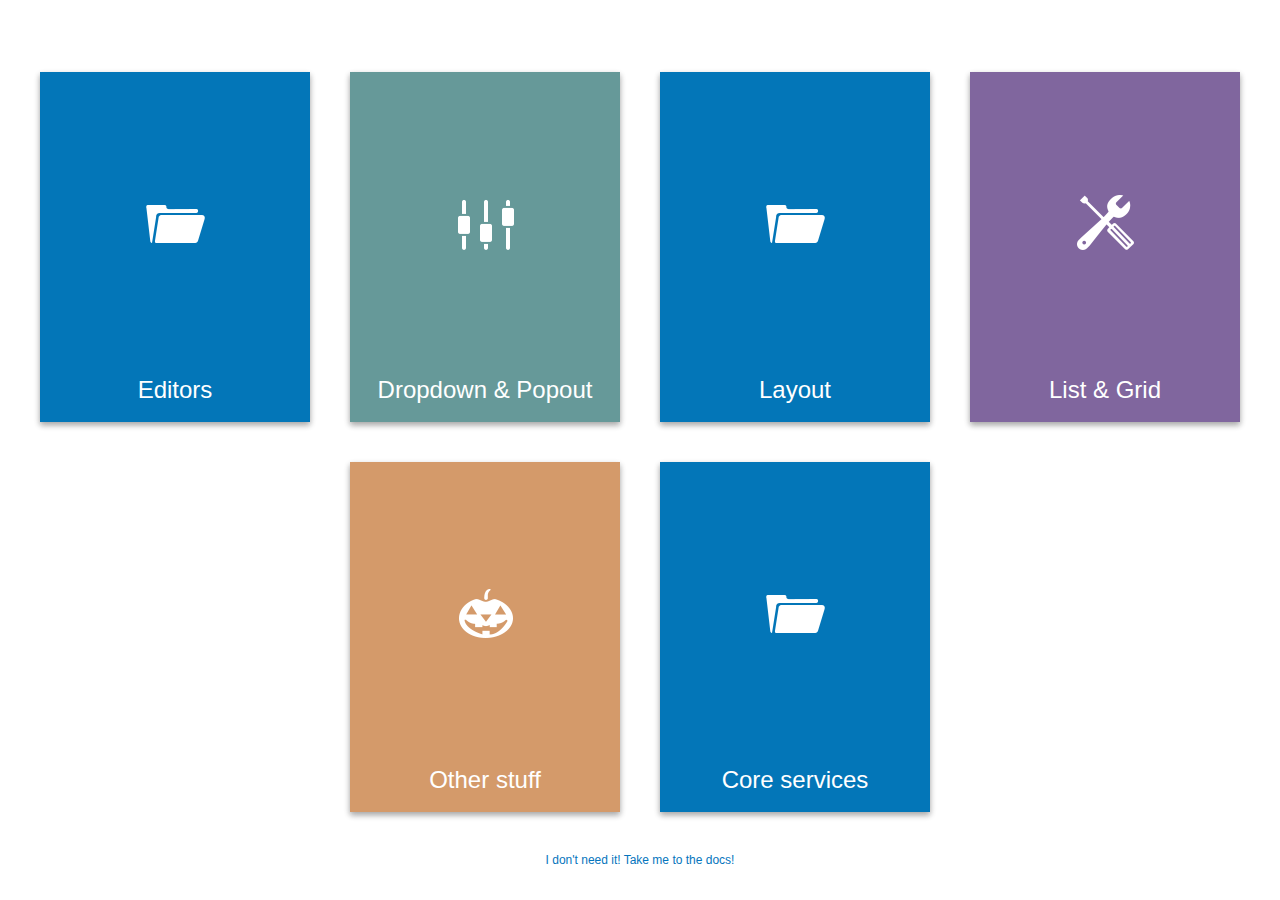
<file: index.html>
<!DOCTYPE HTML>
<html>
	<head>
		<meta charset="UTF-8">
		<title>Core UI demo page</title>
	<meta name="theme-color" content="#0575bd"><link rel="manifest" href="manifest.81d99885c5cd7286183e47839d75ec2c.json"><link href="app.css?00529337db78a02af901" rel="stylesheet"></head>
	<body>
        <div class="visually-hidden">
            <svg xmlns="http://www.w3.org/2000/svg"><symbol id="icon-checked" viewBox="40 20 30 30"><path class="d-svg-icons d-svg-icons_checked" d="M55.1 20l-8.4 8.4-4.5-4.5-2.2 2.2 6.7 6.6 10.6-10.5z"/></symbol><symbol id="icon-date" viewBox="40 0 25 25"><path class="d-svg-icons d-svg-icons_date" d="M43.8 1h1.3v2.5h-1.3z"/><path class="d-svg-icons d-svg-icon__date" d="M55 1h1.3v2.5H55z"/><path class="d-svg-icons d-svg-icons_date" d="M57.5 2.3v2.5h-3.8V2.3h-7.5v2.5h-3.8V2.3H40v16.2h20V2.3h-2.5zm-13.7 15h-2.5v-2.5h2.5v2.5zm0-3.8h-2.5V11h2.5v2.5zm0-3.7h-2.5V7.3h2.5v2.5zm3.7 7.5H45v-2.5h2.5v2.5zm0-3.8H45V11h2.5v2.5zm0-3.7H45V7.3h2.5v2.5zm3.8 7.5h-2.5v-2.5h2.5v2.5zm0-3.8h-2.5V11h2.5v2.5zm0-3.7h-2.5V7.3h2.5v2.5zm3.7 7.5h-2.5v-2.5H55v2.5zm0-3.8h-2.5V11H55v2.5zm0-3.7h-2.5V7.3H55v2.5zm3.8 7.5h-2.5v-2.5h2.5v2.5zm0-3.8h-2.5V11h2.5v2.5zm0-3.7h-2.5V7.3h2.5v2.5z"/></symbol><symbol id="icon-dropdown" viewBox="20 0 40 40"><path class="d-svg-icons d-svg-icons_dropdown" d="M37.8 5L30 12.8 22.2 5 20 7.2l10 9.9 10-9.9z"/></symbol><symbol id="icon-member" viewBox="80 0 25 25"><path class="d-svg-icons d-svg-icons_member" d="M89.1 1.2c-.7 0-.1.2-.5.3-.4.1.5-.1-.6.2-1.1.2-1.4 1.7-1.4 2.2-.1.5-.1.7 0 1.5.1.5-.4.5-.4.5-.7 0-.8 2.1-.8 2.1.1.5 0 .8 1 1.2.5 1.4 1.7 2 1.7 2s.1.9.1 1.5c-.1-.1-.2 1.6-3.3 2-3.1.5-3.7 1.5-4.3 2-.6.5-.6 3.1-.6 3.1h20s-.1-2.6-.7-3.1c-.6-.6-1.2-1.6-4.3-2-3.1-.5-2.9-2-2.9-2.1 0-.2.1-1.3.1-1.3s1-.8 1.5-2.2c.7-.5 1-.5 1.2-1.1 0 0 .3-2.1-.5-2.1 0 0-.9.1-.8-.4.1-.5.1-.7 0-1.2s.3-2.1-.9-2.3c-.8-.1-.5.1-.9 0-.4 0-.8-1-1.5-1l-1.2.2z"/></symbol><symbol id="icon-num" viewBox="20 20 20 20">&gt;<path class="d-svg-icons d-svg-icons_num" d="M25.4 33.8h-1.3v-5.1-1.4l-.3.3c-.1.1-.5.4-1.2 1l-.6-.9 2.3-1.8h1.1v7.9zM32.1 33.8h-5.3v-1l2-2c.6-.6 1-1 1.2-1.3s.3-.5.4-.7.1-.5.1-.7c0-.4-.1-.6-.3-.8-.2-.2-.5-.3-.9-.3-.3 0-.6.1-.9.2-.3.1-.6.3-1 .6l-.7-.8c.4-.4.9-.6 1.3-.8.4-.2.9-.2 1.3-.2.7 0 1.3.2 1.8.6.4.4.7.9.7 1.5 0 .4-.1.7-.2 1s-.3.6-.6 1c-.3.3-.7.8-1.3 1.4l-1.4 1.3v.1H32v.9zM37.8 27.7c0 .5-.1.9-.4 1.2-.3.3-.7.6-1.2.7.6.1 1.1.3 1.4.6.3.3.5.7.5 1.2 0 .8-.3 1.3-.8 1.7s-1.3.6-2.3.6c-.9 0-1.6-.1-2.2-.4v-1.1c.3.2.7.3 1.1.4.4.1.7.1 1.1.1.6 0 1.1-.1 1.4-.3.3-.2.5-.6.5-1s-.2-.7-.5-.9-.9-.3-1.6-.3h-.7v-1h.7c1.3 0 1.9-.4 1.9-1.3 0-.3-.1-.6-.3-.8-.2-.2-.5-.3-1-.3-.3 0-.6 0-.9.1-.3.1-.6.2-1 .5l-.6-.9c.7-.5 1.6-.8 2.5-.8.8 0 1.4.2 1.9.5s.5.9.5 1.5z"/></symbol><symbol id="icon-pencil" viewBox="0 0 20 20"><path class="d-svg-icons d-svg-icons_pencil" d="M15.8 5.9l-1.5-1.6s-.4-.6-1-.1l-1 1.1 2.5 2.4 1-1s.5-.3 0-.8zM5.7 11.9l2.7 2.3 5.9-5.8-2.7-2.5zM3.9 16l3.7-1.1-2.7-2.2z"/></symbol><symbol id="icon-plus" viewBox="60 20 20 20"><path class="d-svg-icons d-svg-icons_plus" d="M70 23c.6 0 1 .4 1 1v12c0 .6-.4 1-1 1s-1-.4-1-1V24c0-.6.4-1 1-1z"/><path class="d-svg-icons d-svg-icons_plus" d="M64 29h12c.6 0 1 .4 1 1s-.4 1-1 1H64c-.6 0-1-.4-1-1s.4-1 1-1z"/></symbol><symbol id="icon-remove" viewBox="0 0 40 40"><path class="d-svg-icons d-svg-icons_remove" d="M20 3.5L16.5 0 10 6.5 3.5 0 0 3.5 6.5 10 0 16.5 3.5 20l6.5-6.5 6.5 6.5 3.5-3.5-6.5-6.5z"/></symbol><symbol id="icon-text" viewBox="0 20 20 20"><path class="d-svg-icons d-svg-icons_text" d="M5.3 33.1c-.6.6-1.4.8-2.4.8-.7 0-1.2-.2-1.7-.5-.3-.4-.5-.9-.5-1.4 0-1.6 1.4-2.4 4.1-2.4h.6c0-.5 0-.8-.1-1.1s-.3-.3-.5-.5-.6-.2-1.1-.2c-1.1 0-1.6.4-1.7 1.1H.9c.1-1.4 1.1-2.1 2.9-2.1.9 0 1.5.2 2 .5s.7 1 .7 2v4.4H5.3v-.6zm0-1.1v-1.5h-.8c-1.7 0-2.6.5-2.6 1.4 0 .3.1.6.4.8.3.2.6.3 1 .3s.8-.1 1.1-.3.7-.4.9-.7zM8.7 27.8c.5-.6 1.2-1 1.9-1 .9 0 1.6.3 2 .9s.7 1.5.7 2.5c0 1.1-.3 2-.8 2.6-.5.6-1.2 1-2 1-.7 0-1.3-.2-1.8-.7v.5H7.5v-9.3h1.2v3.5zm0 4.4c.5.5 1.1.8 1.8.8.5 0 .9-.2 1.2-.7s.5-1.1.5-2c0-.8-.1-1.5-.4-1.9s-.7-.6-1.2-.6c-.7 0-1.3.4-1.8 1.2v3.2zM16.8 33.9c-1 0-1.7-.3-2.3-.9-.6-.6-.9-1.5-.9-2.6s.3-2 .9-2.6 1.3-.9 2.3-.9c.7 0 1.4.2 1.8.6.5.4.8.9.9 1.6h-1.2c0-.4-.2-.7-.5-.9-.3-.2-.6-.3-1-.3-.6 0-1 .2-1.4.7s-.5 1.1-.5 1.9c0 .9.2 1.5.5 1.9s.8.7 1.4.7c.4 0 .7-.1 1-.3.3-.2.4-.5.5-.9h1.2c-.1.7-.4 1.2-.9 1.6-.4.2-1.1.4-1.8.4z"/></symbol><symbol id="icon-time" viewBox="60 0 25 25"><path class="d-svg-icons d-svg-icons_time" d="M69.1 5.8h1.2v6.1h-1.2z"/><path class="d-svg-icons d-svg-icons_time" d="M78.3 6.2l-.8-1-1.6 1.3c-1.3-1.7-3.3-2.8-5.5-3V2.2h2.4V1h-6.1v1.2h2.4v1.3c-4 .3-7.1 3.7-7.1 7.7 0 4.3 3.5 7.8 7.8 7.8s7.8-3.5 7.8-7.8c0-1.3-.3-2.6-.9-3.7l1.6-1.3zM69.7 18c-3.8 0-6.8-3-6.8-6.8s3-6.8 6.8-6.8 6.8 3 6.8 6.8-3 6.8-6.8 6.8z"/></symbol></svg>
        </div>
		<div class="js-header-region header-container"></div>
		<div class="js-content-region content-container"></div>
	<script type="text/javascript" src="vendor.js?00529337db78a02af901"></script><script type="text/javascript" src="app.js?00529337db78a02af901"></script></body>
</html>
</file>
